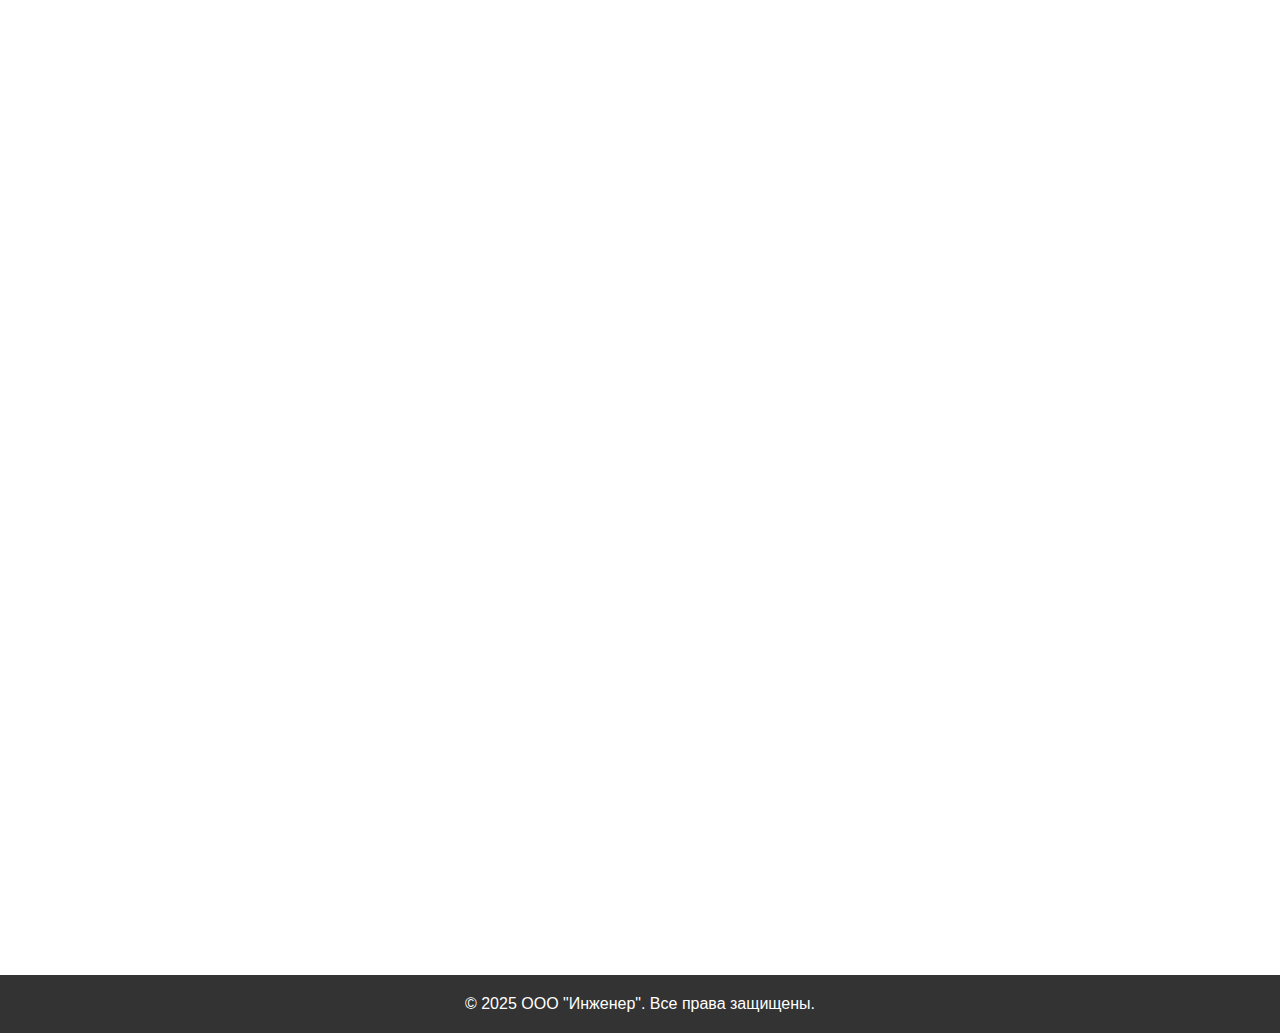
<file: index.html>
<!DOCTYPE html>
<html lang="ru">
<head>
  <meta charset="UTF-8" />
  <meta name="viewport" content="width=device-width, initial-scale=1.0" />
  <title>ООО "Инженер" - Техническое обслуживание</title>
  <link rel="stylesheet" href="style.css" />
  <style>
    body.dark-theme {
      background-color: #121212;
      color: #eee;
    }

    body.dark-theme header,
    body.dark-theme .navbar,
    body.dark-theme footer {
      background-color: #1e1e1e;
    }

    body.dark-theme .intro,
    body.dark-theme .contact-info {
      background-color: rgba(255, 255, 255, 0.05);
      color: #eee;
    }

    .theme-toggle {
      position: absolute;
      right: 20px;
      top: 10px;
      background-color: transparent;
      border: 2px solid white;
      border-radius: 5px;
      color: white;
      padding: 5px 10px;
      cursor: pointer;
      font-size: 14px;
    }

    .theme-toggle:hover {
      background-color: #555;
    }
  </style>
</head>
<body>
  <nav class="navbar">
    <div class="container">
      <a href="index.html" class="nav-link">Главная</a>
      <a href="contact.html" class="nav-link">Контакты</a>
      <a href="uslugi.html" class="nav-link">Услуги</a>
      <button class="theme-toggle" onclick="toggleTheme()">🌙 Тема</button>
    </div>
  </nav>

  <!-- остальная часть как есть -->
  <header id="home">
    <div class="container">
      <h1>ООО "Инженер"</h1>
      <p>Техническое обслуживание инженерного оборудования и ремонт жилых зданий</p>
    </div>
  </header>

  <main>
    <section class="intro">
      <div class="container">
        <h2>Мы обеспечиваем надежность и долговечность ваших объектов</h2>
        <p>Наши специалисты обеспечивают техническое обслуживание и капитальный ремонт с гарантией качества. Мы работаем с каждым клиентом индивидуально, предлагая высококачественные решения для вашего бизнеса.</p>
        <a href="contact.html" class="cta-button">Связаться с нами</a>
      </div>
    </section>
  </main>

  <footer>
    <div class="container">
      <p>&copy; 2025 ООО "Инженер". Все права защищены.</p>
    </div>
  </footer>

  <script>
    function toggleTheme() {
      document.body.classList.toggle('dark-theme');
    }
  </script>
</body>
</html>
</file>
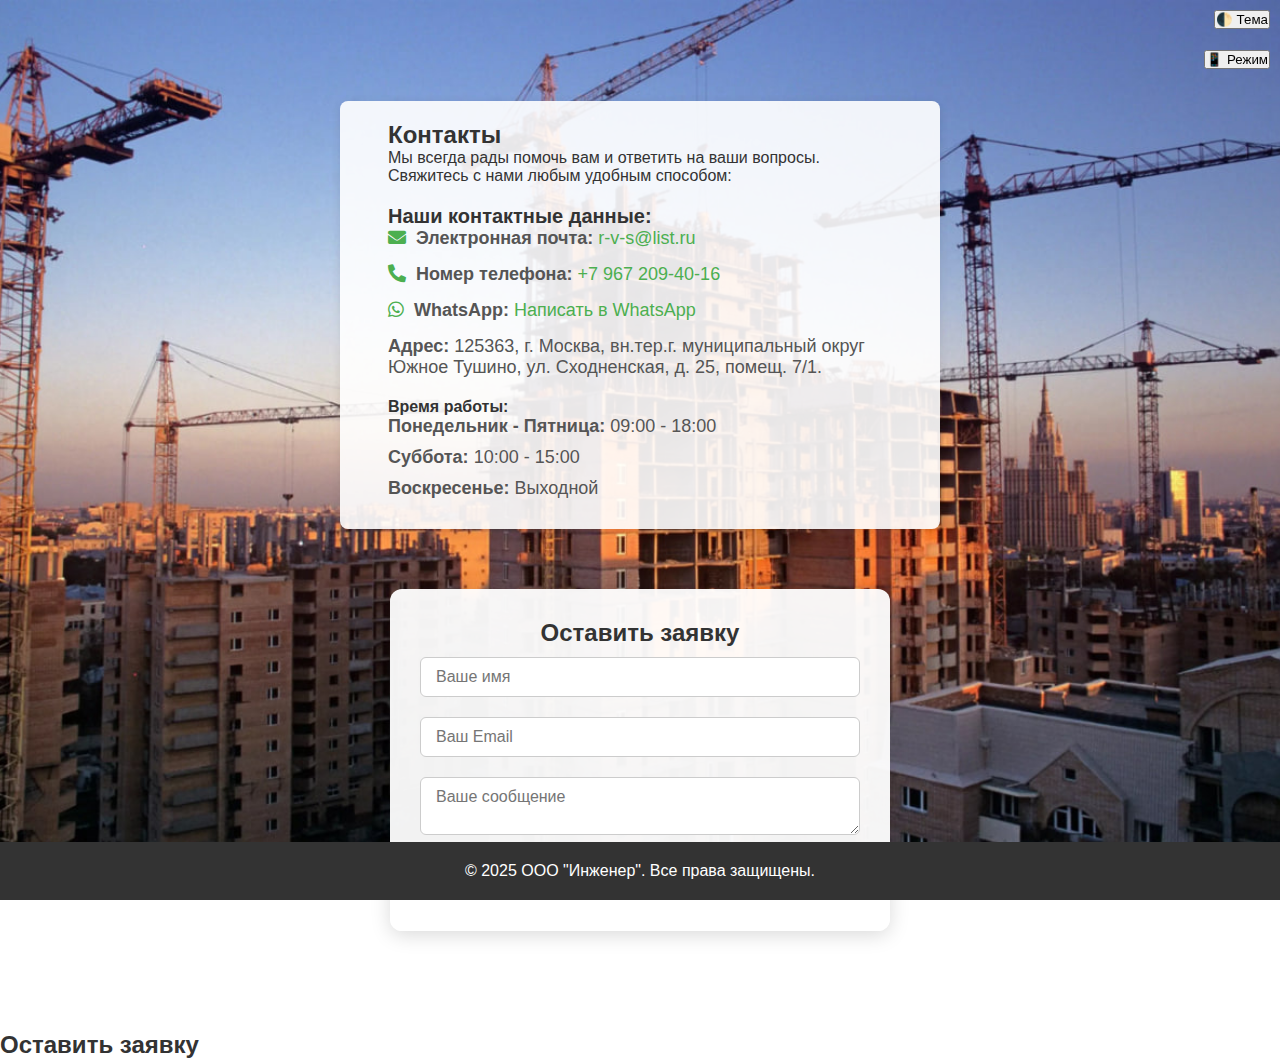
<file: contact.html>
<!DOCTYPE html>

<html lang="ru">
<head>
<meta charset="utf-8"/>
<meta content="width=device-width, initial-scale=1.0" name="viewport"/>
<title>Контакты - ООО "Инженер"</title>
<link href="style.css" rel="stylesheet"/>
<!-- Добавление иконок -->
<link href="https://cdnjs.cloudflare.com/ajax/libs/font-awesome/5.15.4/css/all.min.css" rel="stylesheet"/>
<style>
        /* Общие стили */
        body {
            font-family: Arial, sans-serif;
            margin: 0;
            padding: 0;
            background-image: url('image2.jpg');  /* Вставляем изображение фоном */
            background-size: cover;  /* Растягиваем фон по всему экрану */
            background-position: center center;  /* Центрируем фон */
            background-attachment: fixed;  /* Закрепляем фон, чтобы он не прокручивался */
            height: 100vh;  /* Устанавливаем высоту для полного охвата экрана */
        }

        .navbar {
            background-color: rgba(0, 0, 0, 0.6);  /* Полупрозрачный фон для навигационной панели */
            color: #fff;
            padding: 10px 0;
            text-align: center;
        }

        .navbar .container a {
            color: #fff;
            padding: 10px 20px;
            text-decoration: none;
            font-size: 18px;
        }

        .navbar .container a:hover {
            background-color: #575757;
        }

        main {
            padding: 40px 20px;
        }

        /* Контейнер для информации */
        .contact-info {
            background-color: rgba(255, 255, 255, 0.9);  /* Белый фон с прозрачностью */
            border-radius: 8px;
            padding: 20px;
            box-shadow: 0 2px 10px rgba(0, 0, 0, 0.1);
            max-width: 600px;
            margin: 0 auto;
        }

        .contact-info h3 {
            font-size: 24px;
            color: #333;
        }

        .contact-details {
            margin-top: 20px;
        }

        .contact-details h4 {
            font-size: 20px;
            color: #333;
        }

        .contact-details ul {
            list-style-type: none;
            padding: 0;
        }

        .contact-details li {
            margin-bottom: 15px;
            font-size: 18px;
            color: #555;
        }

        .contact-details li a {
            text-decoration: none;
            color: #4CAF50;
        }

        .contact-details li a:hover {
            text-decoration: underline;
        }

        .contact-hours {
            margin-top: 20px;
        }

        .contact-hours ul {
            list-style-type: none;
            padding: 0;
        }

        .contact-hours li {
            font-size: 18px;
            color: #555;
            margin-bottom: 10px;
        }

        /* Иконки */
        .contact-details i {
            margin-right: 10px;
            color: #4CAF50;
        }

        footer {
            background-color: #333;
            color: #fff;
            text-align: center;
            padding: 20px 0;
            position: fixed;
            width: 100%;
            bottom: 0;
        }

        footer p {
            margin: 0;
        }
    </style>
<script>
    function toggleDarkMode() {
        const body = document.body;
        body.classList.toggle("dark-mode");
        localStorage.setItem("theme", body.classList.contains("dark-mode") ? "dark" : "light");
    }

    window.addEventListener('DOMContentLoaded', () => {
        if (localStorage.getItem("theme") === "dark") {
            document.body.classList.add("dark-mode");
        }
    });
    </script>
<script>
    function toggleDarkMode() {
        const body = document.body;
        body.classList.toggle("dark-mode");
        localStorage.setItem("theme", body.classList.contains("dark-mode") ? "dark" : "light");
    }

    function toggleDeviceMode() {
        const body = document.body;
        if (body.classList.contains("mobile-mode")) {
            body.classList.remove("mobile-mode");
            body.classList.add("desktop-mode");
            localStorage.setItem("view", "desktop");
        } else {
            body.classList.add("mobile-mode");
            body.classList.remove("desktop-mode");
            localStorage.setItem("view", "mobile");
        }
    }

    window.addEventListener('DOMContentLoaded', () => {
        if (localStorage.getItem("theme") === "dark") {
            document.body.classList.add("dark-mode");
        }
        if (localStorage.getItem("view") === "mobile") {
            document.body.classList.add("mobile-mode");
        } else if (localStorage.getItem("view") === "desktop") {
            document.body.classList.add("desktop-mode");
        }
    });
    </script>
</head>
<body>
<button onclick="toggleDeviceMode()" style="position: fixed; top: 50px; right: 10px; z-index: 1001;">📱 Режим</button>
<button onclick="toggleDarkMode()" style="position: fixed; top: 10px; right: 10px; z-index: 1001;">🌓 Тема</button>
<!-- Навигационная панель -->
<nav class="navbar">
<div class="container">
<a class="nav-link" href="index.html">Главная</a><a class="nav-link" href="uslugi.html">Услуги</a><a class="nav-link" href="contact.html">Контакты</a></div>
</nav>
<main>
<section class="contact-info" id="contact">
<div class="container">
<h3>Контакты</h3>
<p>Мы всегда рады помочь вам и ответить на ваши вопросы. Свяжитесь с нами любым удобным способом:</p>
<div class="contact-details">
<h4>Наши контактные данные:</h4>
<ul>
<li><i class="fas fa-envelope"></i><strong>Электронная почта:</strong> <a href="mailto:r-v-s@list.ru">r-v-s@list.ru</a></li>
<li><i class="fas fa-phone-alt"></i><strong>Номер телефона:</strong> <a href="tel:79672094016">+7 967 209-40-16</a></li>
<li><i class="fab fa-whatsapp"></i><strong>WhatsApp:</strong> <a href="https://wa.me/79672094016">Написать в WhatsApp</a></li>
<li><strong>Адрес:</strong> 125363, г. Москва, вн.тер.г. муниципальный округ Южное Тушино, ул. Сходненская, д. 25, помещ. 7/1.</li>
</ul>
</div>
<div class="contact-hours">
<h4>Время работы:</h4>
<ul>
<li><strong>Понедельник - Пятница:</strong> 09:00 - 18:00</li>
<li><strong>Суббота:</strong> 10:00 - 15:00</li>
<li><strong>Воскресенье:</strong> Выходной</li>
</ul>
</div>
</div>
</section>

<section class="contact-form-section">
<div class="form-container">
<h2>Оставить заявку</h2>
<form id="contact-form">
<input name="name" placeholder="Ваше имя" required="" type="text"/>
<input name="email" placeholder="Ваш Email" required="" type="email"/>
<textarea name="message" placeholder="Ваше сообщение" required=""></textarea>
<button type="submit">Отправить</button>
<p id="form-response"></p>
</form>
</div>
</section>
<style>
  .contact-form-section {
    padding: 60px 20px;
    display: flex;
    justify-content: center;
    align-items: center;
  }

  .form-container {
    background-color: rgba(255, 255, 255, 0.95);
    padding: 30px;
    border-radius: 12px;
    box-shadow: 0 4px 20px rgba(0,0,0,0.15);
    max-width: 500px;
    width: 100%;
    text-align: center;
  }

  #contact-form input, #contact-form textarea {
    width: 100%;
    padding: 10px 15px;
    margin: 10px 0;
    border: 1px solid #ccc;
    border-radius: 6px;
    font-size: 16px;
  }

  #contact-form button {
    background-color: #4CAF50;
    color: white;
    border: none;
    padding: 12px 20px;
    font-size: 16px;
    border-radius: 6px;
    cursor: pointer;
    transition: background-color 0.3s ease;
  }

  #contact-form button:hover {
    background-color: #45a049;
  }

  #form-response {
    margin-top: 10px;
    font-weight: bold;
  }
</style>
</main>
<!-- Черная полоска с текстом "ООО Инженер" -->
<footer>
<p>© 2025 ООО "Инженер". Все права защищены.</p>
</footer>
<h2>Оставить заявку</h2>

</body>
</html>
</file>
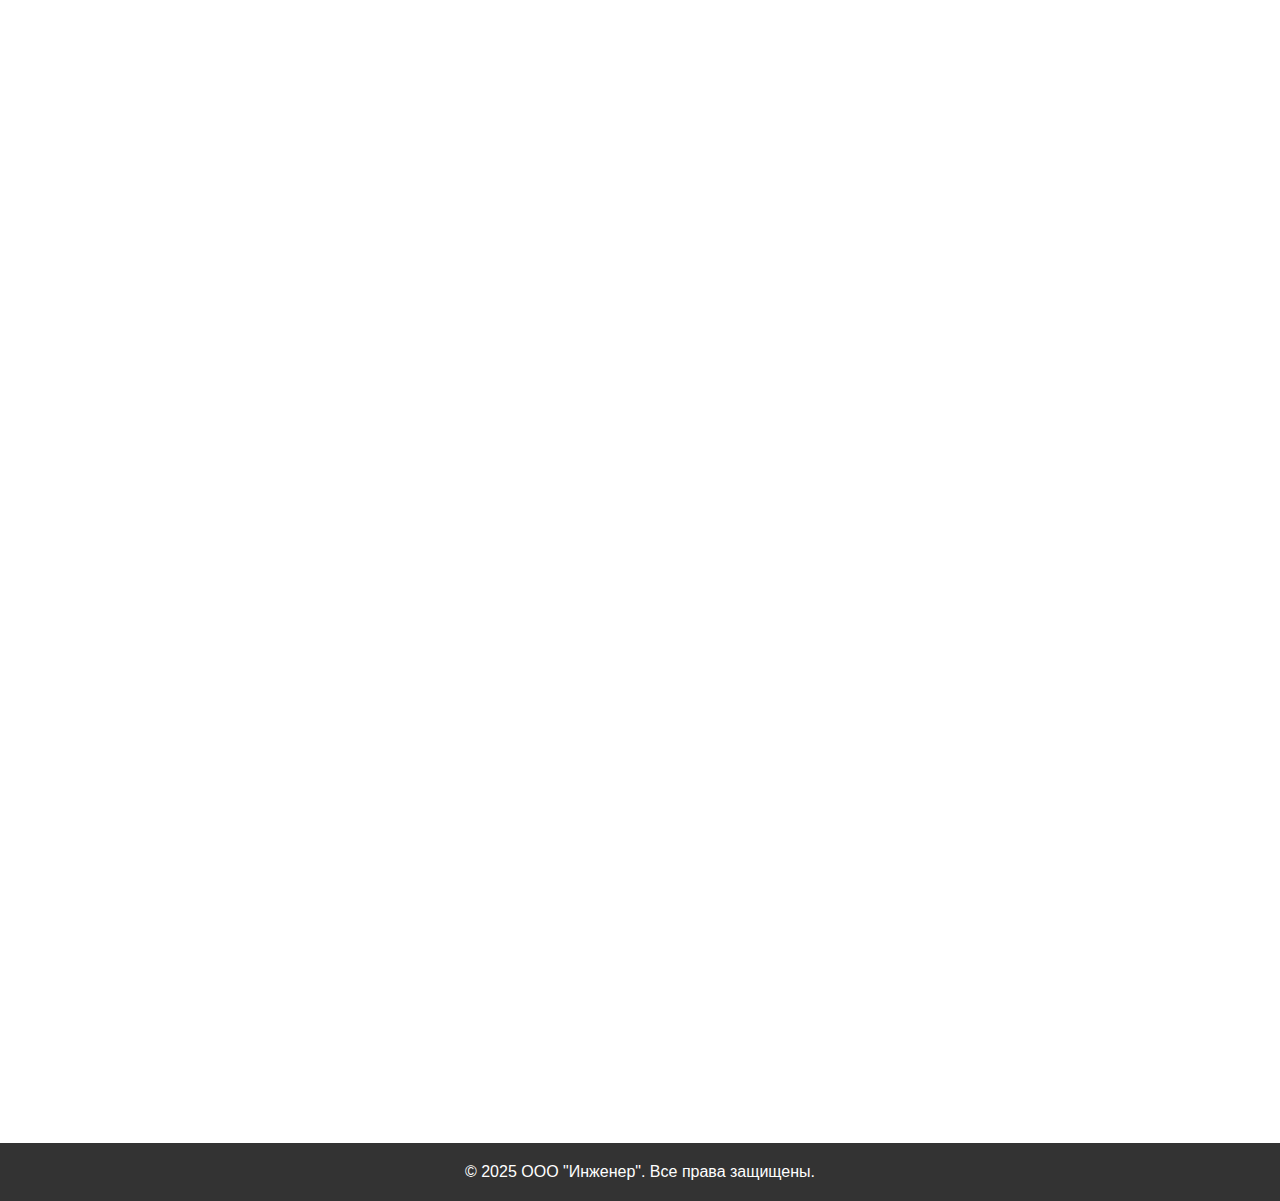
<file: uslugi.html>
<!DOCTYPE html>
<html lang="ru">
<head>
  <meta charset="UTF-8" />
  <meta name="viewport" content="width=device-width, initial-scale=1.0" />
  <title>Услуги</title>
  <link rel="stylesheet" href="style.css" />
</head>
<body>
  <nav class="navbar">
    <div class="container">
      <a href="index.html" class="nav-link">Главная</a>
      <a href="contact.html" class="nav-link">Контакты</a>
      <a href="uslugi.html" class="nav-link active">Услуги</a>
    </div>
  </nav>

  <header id="home">
    <div class="container">
      <h1>Услуги</h1>
      <p>Погода-зависимая автоматика, теплообменники, насосное оборудование, проектирование, монтаж и пусконаладка.</p>
    </div>
  </header>

  <main>
    <section class="intro">
      <div class="container">
        <h2>Что мы предлагаем</h2>
        <p>Компания «Инженер» предоставляет комплексные услуги по техническому обслуживанию индивидуальных тепловых пунктов (ИТП). Наши решения ориентированы на повышение энергоэффективности зданий, продление срока службы оборудования и снижение затрат на отопление.</p>

        <div class="services">
          <h3>Наши услуги включают:</h3>
          <ul>
            <li><strong>Погода-зависимая автоматика:</strong> Регулировка отопления в зависимости от температуры воздуха.</li>
            <li><strong>Теплообменники:</strong> Установка и обслуживание надёжных теплообменных систем.</li>
            <li><strong>Насосное оборудование:</strong> Подбор и обслуживание насосов для эффективной циркуляции.</li>
            <li><strong>Проектирование:</strong> Разработка проектной документации с учётом требований объекта.</li>
            <li><strong>Монтаж и пусконаладка:</strong> Профессиональная установка оборудования, проверка системы, настройка автоматики, обучение персонала и передача документации.</li>
          </ul>
        </div>

        <h3>Почему выбирают нас</h3>
        <p>Мы предлагаем индивидуальный подход, квалифицированных специалистов и гарантируем результат.</p>
      </div>
    </section>
  </main>

  <footer>
    <div class="container">
      <p>&copy; 2025 ООО "Инженер". Все права защищены.</p>
    </div>
  </footer>
</body>
</html>
</file>
<file: style.css>
/* Общие стили */
* {
    margin: 0;
    padding: 0;
    box-sizing: border-box;
    font-family: 'Segoe UI', Tahoma, Geneva, Verdana, sans-serif;
}

body {
    background-color: #fff;
    color: #333;
}

/* Контейнер для выравнивания элементов */
.container {
    width: 90%;
    max-width: 1200px;
    margin: 0 auto;
}

/* Навигационная панель */
.navbar {
    background-color: #333;
    color: white;
    padding: 20px 0;
    text-align: center;
    opacity: 0;
    animation: fadeIn 1s forwards;
    position: sticky;
    top: 0;
    z-index: 1000;
}

.navbar .container {
    display: flex;
    justify-content: center;
    align-items: center;
}

.nav-link {
    color: white;
    font-size: 18px;
    text-decoration: none;
    margin: 0 20px;
    text-transform: uppercase;
    letter-spacing: 2px;
    transition: color 0.3s ease;
}

.nav-link:hover {
    color: #007BFF;
}

/* Активная ссылка */
.nav-link.active {
    color: #007BFF;
}

/* Главная секция */
header {
    background-image: url('your-image.jpg'); /* Замените на ваше изображение */
    background-size: cover;
    background-position: center;
    height: 60vh;
    color: white;
    display: flex;
    justify-content: center;
    align-items: center;
    text-align: center;
    padding: 40px;
    opacity: 0;
    animation: fadeIn 2s forwards;
}

header h1 {
    font-size: 40px;
    font-weight: bold;
    margin-bottom: 10px;
    animation: slideIn 1s ease-out;
}

header p {
    font-size: 22px;
    margin-top: 10px;
    animation: slideIn 1.5s ease-out;
}

/* Вступление */
.intro {
    background-color: #f4f4f4;
    padding: 80px 0;
    text-align: center;
    opacity: 0;
    animation: fadeIn 2s 1s forwards;
}

.intro h2 {
    font-size: 32px;
    color: #333;
    margin-bottom: 20px;
}

.intro p {
    font-size: 18px;
    color: #555;
    max-width: 800px;
    margin: 0 auto;
    line-height: 1.6;
}

.cta-button {
    background-color: #333;
    color: white;
    font-size: 18px;
    padding: 15px 30px;
    border: none;
    border-radius: 5px;
    text-transform: uppercase;
    cursor: pointer;
    text-decoration: none;
    transition: background-color 0.3s ease;
    display: inline-block;
    margin-top: 20px;
    opacity: 0;
    animation: fadeIn 2s 1.5s forwards;
}

.cta-button:hover {
    background-color: #007BFF;
}

.cta-button:active {
    transform: scale(0.95);
}

/* Форма */
.contact-form {
    background-color: #f9f9f9;
    padding: 60px 0;
    opacity: 0;
    animation: fadeIn 2s 1s forwards;
}

.contact-form h3 {
    font-size: 28px;
    color: #333;
    margin-bottom: 30px;
    text-align: center;
}

.contact-form form {
    max-width: 600px;
    margin: 0 auto;
    display: flex;
    flex-direction: column;
}

.contact-form input,
.contact-form textarea {
    padding: 15px;
    margin-bottom: 20px;
    border: 1px solid #ccc;
    border-radius: 5px;
    font-size: 16px;
    color: #333;
    width: 100%;
    resize: vertical;
}

.contact-form button {
    padding: 15px;
    font-size: 18px;
    background-color: #333;
    color: white;
    border: none;
    border-radius: 5px;
    cursor: pointer;
    text-transform: uppercase;
    transition: background-color 0.3s ease;
}

.contact-form button:hover {
    background-color: #007BFF;
}

/* Подвал */
footer {
    background-color: #333;
    color: white;
    padding: 20px 0;
    text-align: center;
}

/* Анимации */
@keyframes fadeIn {
    0% {
        opacity: 0;
    }
    100% {
        opacity: 1;
    }
}

@keyframes slideIn {
    0% {
        transform: translateY(-30px);
        opacity: 0;
    }
    100% {
        transform: translateY(0);
        opacity: 1;
    }
}
</file>
